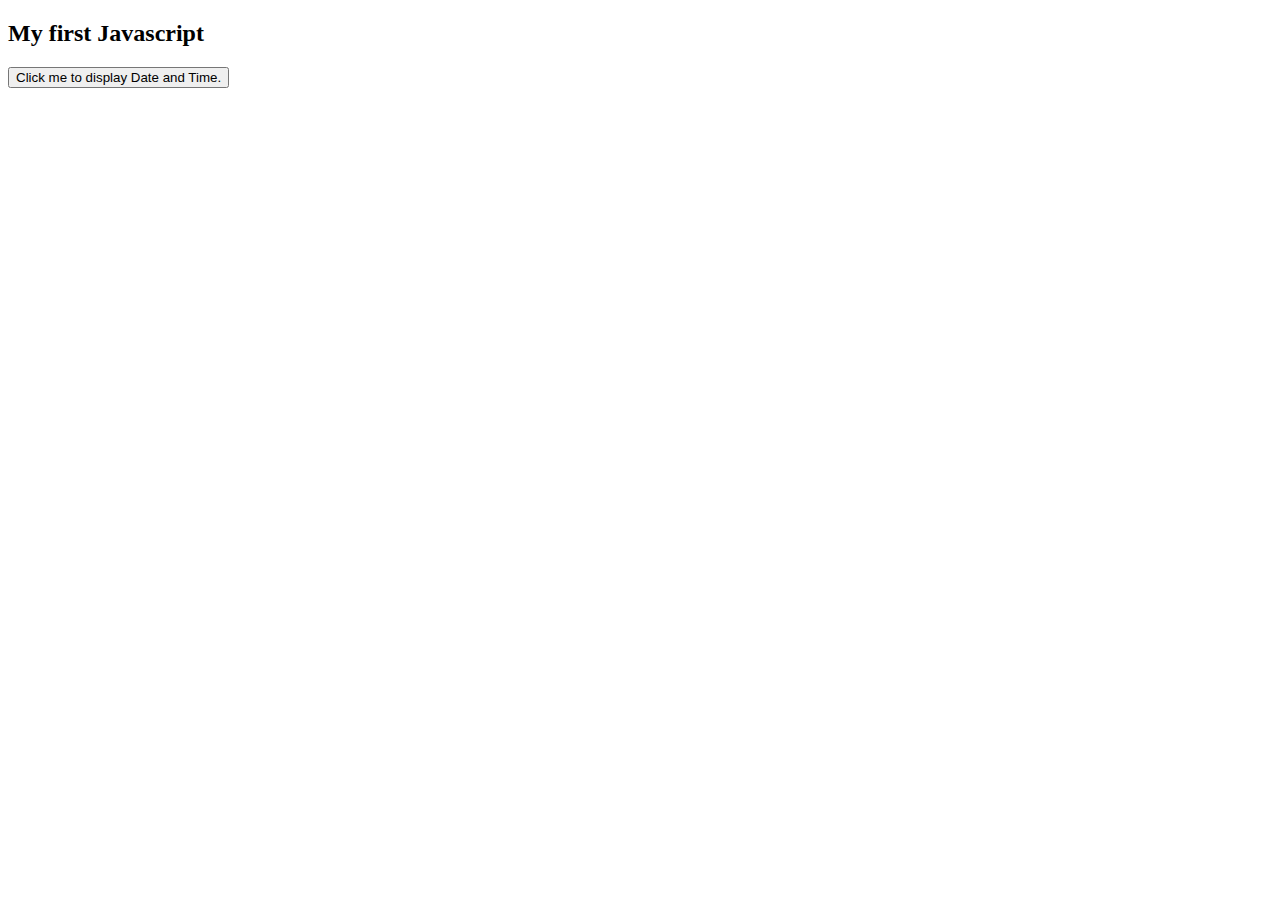
<file: img/w3school/index.html>
<!DOCTYPE html>
<html lang="en">
<head>
    <meta charset="UTF-8">
    <meta http-equiv="X-UA-Compatible" content="IE=edge">
    <meta name="viewport" content="width=device-width, initial-scale=1.0">
    <title>Document</title>
</head>
<body>
    
    <h2>My first Javascript</h2>

    <button type="button" onclick="document.getElementById('demo').innerHTML = Date()
    ">Click me to display Date and Time.</button>
<p id="demo"></p>

</body>
</html>
</file>
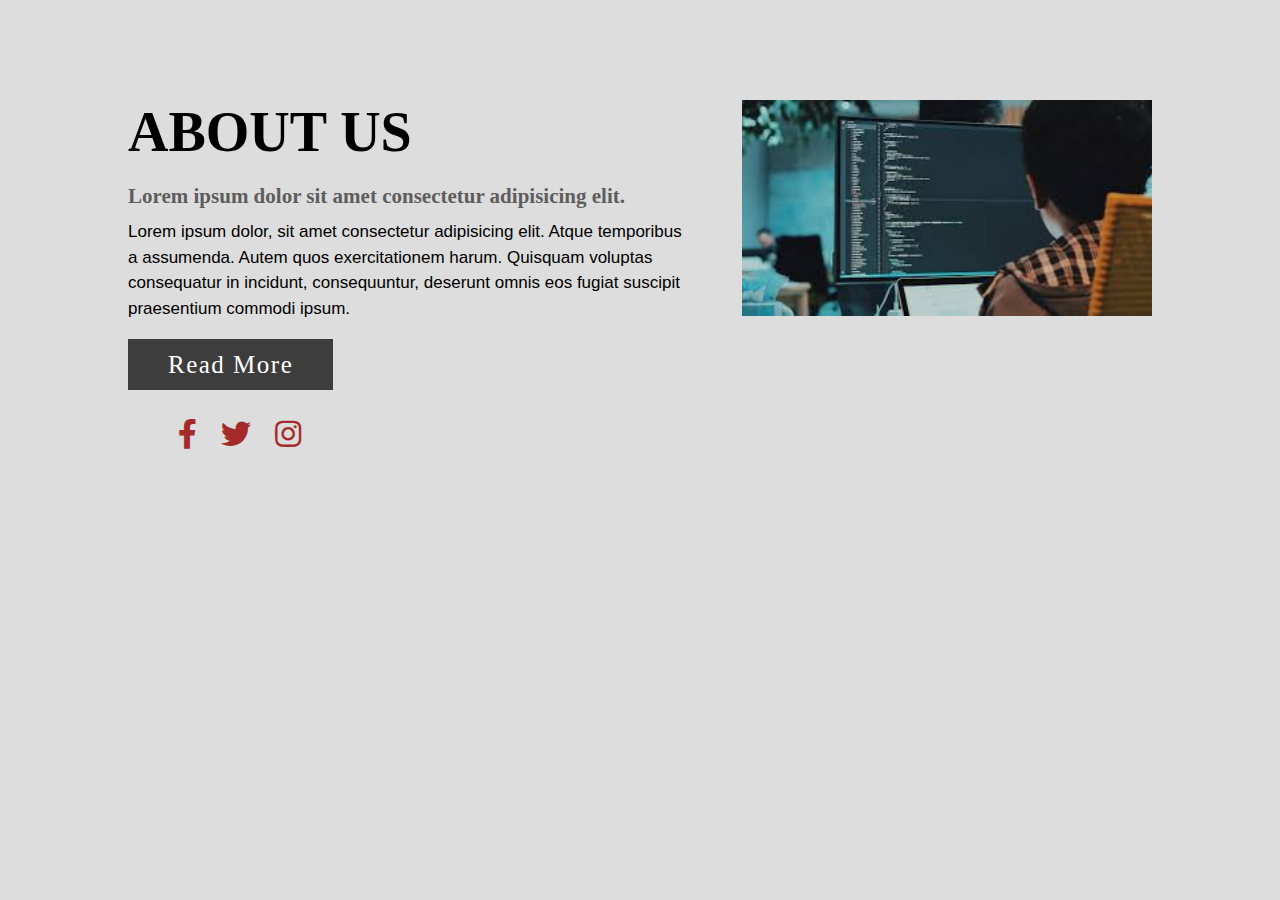
<file: About.html>
<!DOCTYPE html>
<html lang="en">
<head>
    <meta charset="UTF-8">
    <meta http-equiv="X-UA-Compatible" content="IE=edge">
    <meta name="viewport" content="width=device-width, initial-scale=1.0">
    <link rel="stylesheet" href="https://pro.fontawesome.com/releases/v5.10.0/css/all.css" />
    <title>About section</title>
</head>
<body>
    <div class="section">
        <div class="container">
            <div class="content-section">
                <div class="title">
                    <h1>About Us</h1>
                </div>
                <div class="content">
                    <h3>Lorem ipsum dolor sit amet consectetur adipisicing elit.</h3>
                    <p>Lorem ipsum dolor, sit amet consectetur adipisicing elit. Atque temporibus a assumenda. Autem quos exercitationem harum. Quisquam voluptas consequatur in incidunt, consequuntur, deserunt omnis eos fugiat suscipit praesentium commodi ipsum.</p>
                    <div class="button">
                        <a href="">Read More</a>
                    </div>
                </div>
                <div class="social">
                    <a href=""><i class="fab fa-facebook-f"></i></a>
                    <a href=""><i class="fab fa-twitter"></i></a>
                    <a href=""><i class="fab fa-instagram"></i></a>
                </div>
            </div>
            <div class="image-section">
                <img src="img/k.jfif" alt="">
            </div>
        </div>
    </div>


    
</div>
</div>
    </div>
</body>

<style>
    *{
        margin: 0px;
        padding: 0px;
        box-sizing: border-box;
    }

    .section{
        width: 100%;
        min-height: 100vh;
        background-color: #ddd;
    }

    .container{
        width: 80%;
        display: block;
        margin: auto;
        padding-top: 100px;
    }

    .content-section{
        float: left;
        width: 55%;
    }

    .image-section{
       float: right; 
       width: 40%;
    }

    .image-section img{
        width: 100%;
        height: auto;
    }

    .content-section .title{
        text-transform: uppercase;
        font-size: 28px;
    }

    .content-section .content h3{
        margin-top: 20px;
        color: #5d5d5d;
        font-size: 21px;
    }

    .content-section .content p{
        margin-top: 10px;
        font-family: Impact, Haettenschweiler, 'Arial Narrow Bold', sans-serif;
        font-size: 17px;
        line-height: 1.5;
    }

    .content-section .content .button{
        margin-top: 30px;
    }

    .content-section .content .button a{
        background-color: #3d3d3d;
        padding: 12px 40px;
        text-decoration: none;
        color: #fff;
        font-size: 25px;
        letter-spacing: 1.5px;
    }

    .content-section .content .button a:hover{
        background-color: #a52a2a;
        color: #fff;
    }

    .content-section .social{
        margin: 40px 40px;
    }

    .content-section .social i{
        color: #a52a2a;
        font-size: 30px;
        padding: 0px 10px;
    }

    .content-section .social i:hover{
        color: #3d3d3d;
    }

    @media screen and (max-width: 768px){
       .container{
           width: 80%;
           display: block;
           margin: auto;
           padding-top: 50px;
       }

       .content-section{
           float: none;
           width: 100%;
           display: block;
           margin: auto;
       }

       .image-section{
           float: none;
           width: 100%;
       }

       .image-section img{
           width: 100%;
           height: auto;
           display: block;
           margin: auto;
       }

       .content-section .title{
           text-align: center;
           font-size: 19px;
       }

       .content-section .content .button{
           text-align: center;
       }

       .content-section .content .button a{
           padding: 9px 30px;
       }

       .content-section .social{
           text-align: center;
       }
    }

    
</style>
</html>
</file>
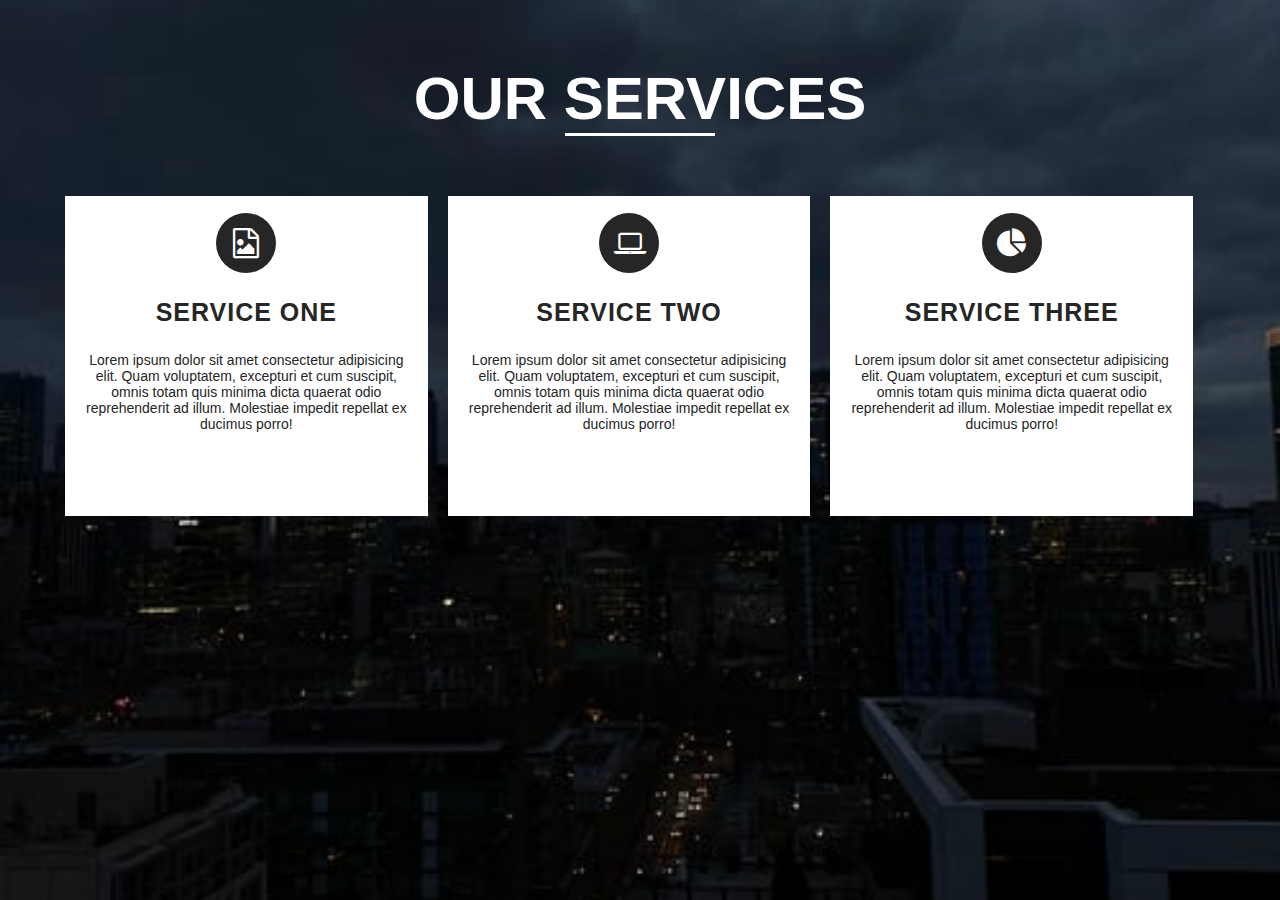
<file: Services.html>
<!DOCTYPE html>
<html lang="en">
<head>
    <meta charset="UTF-8">
    <meta http-equiv="X-UA-Compatible" content="IE=edge">
    <meta name="viewport" content="width=device-width, initial-scale=1.0">
    <title>Services</title>
    <link rel="stylesheet" href="https://cdnjs.cloudflare.com/ajax/libs/font-awesome/4.7.0/css/font-awesome.css">
    <link rel="stylesheet" href="style2.css">
</head>
<body>
    <div class="wrapper">
        <h2>Our Services</h2>
        <div class="line"></div>
            <div class="single-service">
                <div class="social"><i class="fa fa-file-photo-o"></i></div>
                <span></span>
                <h3>Service One</h3>
                <p>Lorem ipsum dolor sit amet consectetur adipisicing elit. Quam voluptatem, excepturi et cum suscipit, omnis totam quis minima dicta quaerat odio reprehenderit ad illum. Molestiae impedit repellat ex ducimus porro!</p>
            </div>
            <div class="single-service">
                <div class="social"><i class="fa fa-laptop"></i></div>
                <span></span>
                <h3>Service Two</h3>
               <p>Lorem ipsum dolor sit amet consectetur adipisicing elit. Quam voluptatem, excepturi et cum suscipit, omnis totam quis minima dicta quaerat odio reprehenderit ad illum. Molestiae impedit repellat ex ducimus porro!</p>
            </div>
            <div class="single-service">
                <div class="social"><i class="fa fa-pie-chart"></i></div>
                <span></span>
                <h3>Service Three</h3>
                <p>Lorem ipsum dolor sit amet consectetur adipisicing elit. Quam voluptatem, excepturi et cum suscipit, omnis totam quis minima dicta quaerat odio reprehenderit ad illum. Molestiae impedit repellat ex ducimus porro!</p>
            </div>
        </div>
    
</body>
</html>
</file>
<file: style2.css>
body{
    margin: 0;
    padding: 0;
    background-image: url(img/dc.jfif);
    -webkit-background-size: cover;
    background-size: cover;
    background-position: center center;
    height: 90vh;
    font-family: 'Franklin Gothic Medium', 'Arial Narrow', Arial, sans-serif;
}

.wrapper{
    width: 1170px;
    margin: 5% auto;
}

.wrapper h2{
    text-transform: uppercase;
    font-weight: bold;
    text-align: center;
    font-size: 60px;
    color: #fff;
    margin: 0;
}
.single-service{
    position: relative;
    width: 31%;
    height: 320px;
    background: #fff;
    box-sizing: border-box;
    padding: 0 15px;
    transition: .5s;
    overflow: hidden;
    float: left;
    margin: 0 10px;
    text-align: center;
}

.line{
    width: 150px;
    height: 3px;
    background: #fff;
    margin: 0 auto 60px auto;
}

.single-service p{
    color: #262626;
    font-size: 14px;
}

.single-service h3{
    font-size: 25px;
    text-transform: uppercase;
    letter-spacing: 1px;
    color: #262626;
}

.social{
    width: 60px;
    height: 60px;
    background: #262626;
    border-radius: 50%;
    margin: 5% auto;
}

.social i{
    font-size: 30px;
    padding: 15px;
    color: #fff;
}

.single-service span{
    position: absolute;
    top: 0;
    left: -110%;
    width: 100%;
    height: 100%;
    background: rgba(0,0,0,0.7);
    transition: .7s;
    transform: skewX(10deg);
}

.single-service:hover span{
    left: 110%;
}

@media (max-width:600px) {
    .wrapper{
        width: 100%;
    }

    .single-service{
        width: 95%;
        margin-bottom: 30px;
    }
    .wrapper h2{
        font-size: 30px;
    }
}
</file>
